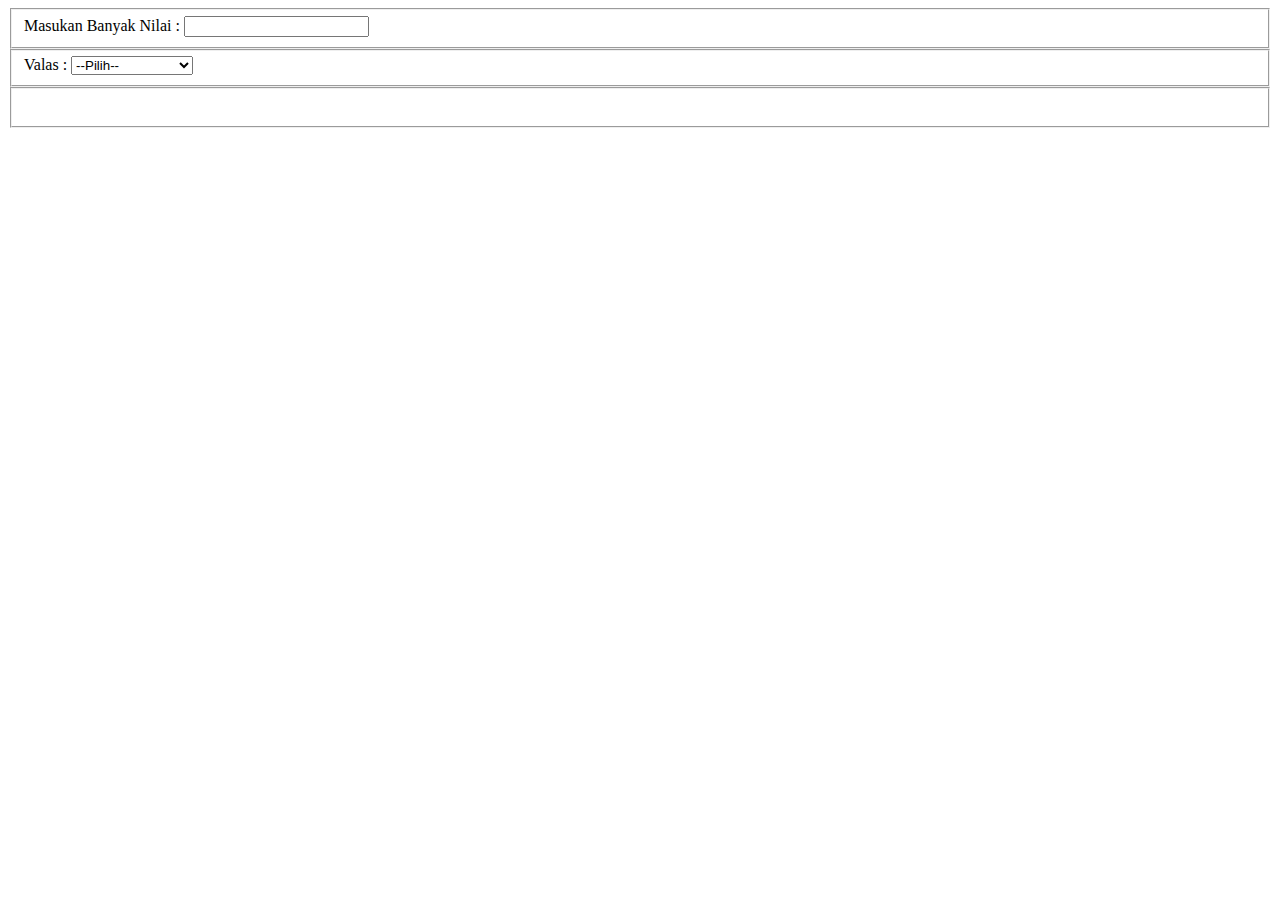
<file: Calculator/index.html>
<!DOCTYPE html>
<html lang="id">
    <head>
        <script>
            function ubah(){
                let Nilai = Number(document.getElementById("mau").value);
                let pilihan = document.getElementById("valas").value;
                let dl = Number("9915");
                let dlsg = Number("13472");
                let rm = Number("874");
                let yj = Number("120");
                let eu = Number("15888");
                let ras = Number("3592");
                if (isNaN(Nilai)) {
                    alert('isi kalkulator dengan angka!');
                }else{
                    if (pilihan == "dollar"){
                        hasil = Nilai * dl;
                        document.getElementById("hasil").innerHTML = hasil +" Rupiah";
                    }
                    if (pilihan == "dollarsg"){
                        hasil = Nilai * dlsg;
                        document.getElementById("hasil").innerHTML = hasil +" Rupiah";
                    }
                    if (pilihan == "rmal"){
                        hasil = Nilai * rm;
                        document.getElementById("hasil").innerHTML = hasil +" Rupiah";
                    }
                    if (pilihan == "yenj"){
                        hasil = Nilai * yj;
                        document.getElementById("hasil").innerHTML = hasil +" Rupiah";
                    }
                    if (pilihan == "euro"){
                        hasil = Nilai * eu;
                        document.getElementById("hasil").innerHTML = hasil +" Rupiah";
                    }
                    if (pilihan == "riyal"){
                        hasil = Nilai * ras;
                        document.getElementById("hasil").innerHTML = hasil +" Rupiah";
                    }
                }
            }
        </script>
    </head>
    <body>
        <form id="frm1">
            <fieldset>
                <label>Masukan Banyak Nilai : </label>
                <input type="text" id="mau" value="" onchange="ubah()">
            </fieldset>
            <fieldset>
                <label>Valas : </label>
                <select id="valas" onchange="ubah()">
                    <option>--Pilih--</option>
                    <option value="dollar" id="dollar">Dollar US</option>
                    <option value="dollarsg" id="dollarsg">Dollar Singapore</option>
                    <option value="rmal" id="rmal">Ringgit Malaysia</option>
                    <option value="yenj" id="yenj">Yen Jepang</option>
                    <option value="euro" id="euro">Euro</option>
                    <option value="riyal" id="riyal">Riyal Arab Saudi</option>
                </select>
            </fieldset>
            <fieldset>
                <h4 id="hasil"></h4>
            </fieldset>
        </form>
    </body>
</html>
</file>
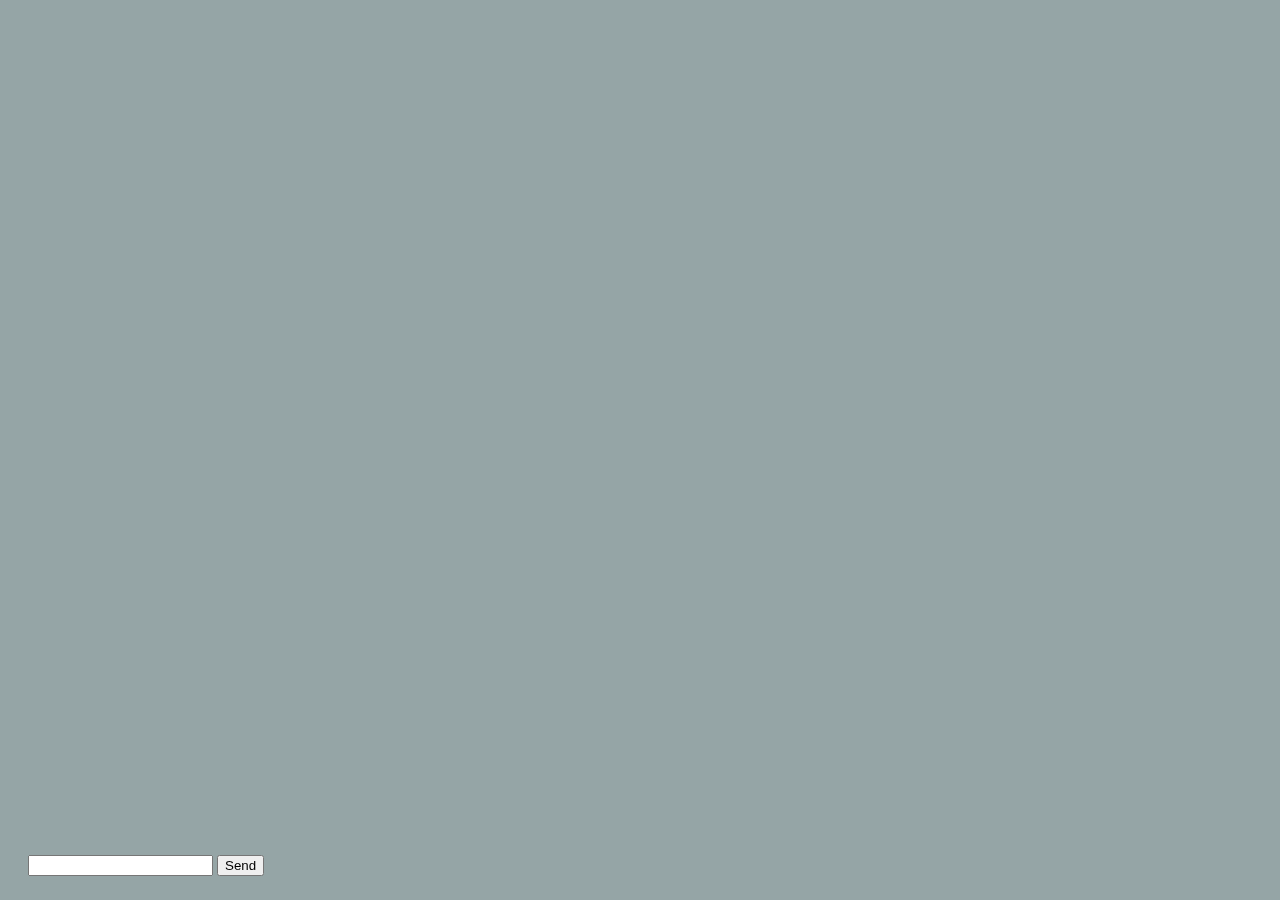
<file: Chatbox/index.html>
<!DOCTYPE html>
<html lang="en">
<head>
    <title>Document</title>
    <link rel="stylesheet" href="style.css">
    <script type="text/javascript">
        function teks() {
            let pesan = document.getElementById("input_teks").value;
            document.getElementById("chat_box").innerHTML += pesan + "<br/>";
            document.getElementById("input_teks").value = "";
            return false;
        }
    </script>
</head>
<body>
    <div id="chat_box" class="chat-box">
        <div class="chat-text">
            <form method="REQUEST" onsubmit="return teks();">
                <input id="input_teks" type="text" name="inp">
                <button type="submit" onclick="return teks();">Send</button>
            </form>
        </div>
    </div>
</body>
</html>
</file>
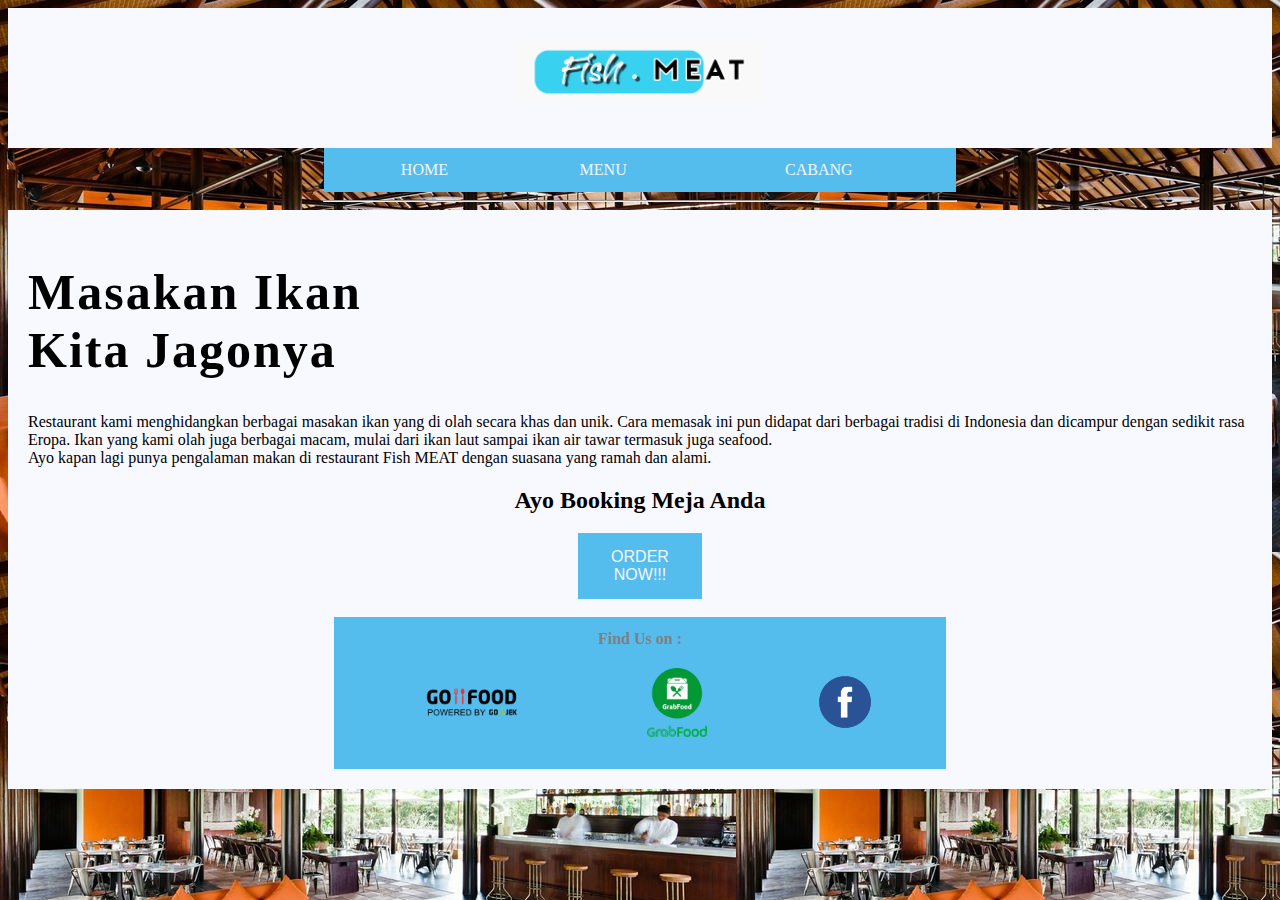
<file: Mylanding/index.html>
<!DOCTYPE html>
<html lang="en">
<head>
    <meta charset="UTF-8">
    <meta name="viewport" content="width=device-width, initial-scale=1.0">
    <title>Fish MEAT</title>
    <link rel="stylesheet" href="landing.css">
    <style>
        body {
            background-image: url("img/bg2.jpg");
        }
    </style>
</head>
<body>
     <div class="header">
            <header>
                <h1>
                    <img src="img/logo1.png" alt="logo" width="250px"/>
                </h1>
            </header>
     </div>
    
    
    <div class="nav">
        <table>
            <tr>
                <td><a href="">Home</a></td>
                <td><a href="menu.html">Menu</a></td>
                <td><a href="cabang.html">Cabang</a></td>
            </tr>
        </table>
    </div>
    <hr>

    <div class="page">
        <h1>
            Masakan Ikan<br/>Kita Jagonya
        </h1>
        
        <p>
            Restaurant kami menghidangkan berbagai masakan ikan yang di olah secara khas dan unik.
            Cara memasak ini pun didapat dari berbagai tradisi di Indonesia dan dicampur dengan sedikit rasa Eropa. Ikan yang kami olah juga berbagai macam, mulai dari ikan laut sampai ikan air tawar termasuk juga seafood. <br/>
            Ayo kapan lagi punya pengalaman makan di restaurant Fish MEAT dengan suasana yang ramah dan alami.
        </p>
       
        <h2 style="text-align: center;">
            Ayo Booking Meja Anda
        </h2>
        
        <button type="submit"><a href="table.html">ORDER NOW!!!</a></button>
        <br/>
        <br/>
        <div class="footer-info-table">
            <table>
                <tr>
                    <th colspan="4">Find Us on :</th>
                </tr>
                <tr>
                    <td>
                        <img src="img/Gofood.png" alt="gofood" width="100px">
                    </td>
                    <td>
                        <img src="img/GrabFood.png" alt="grab" width="60px">
                    </td>
                    <td>
                        <img src="img/facebook.png" alt="facebook" width="70px">
                    </td>
                </tr>
            </table>
        </div>
    </div>
</body>
</html>
</file>
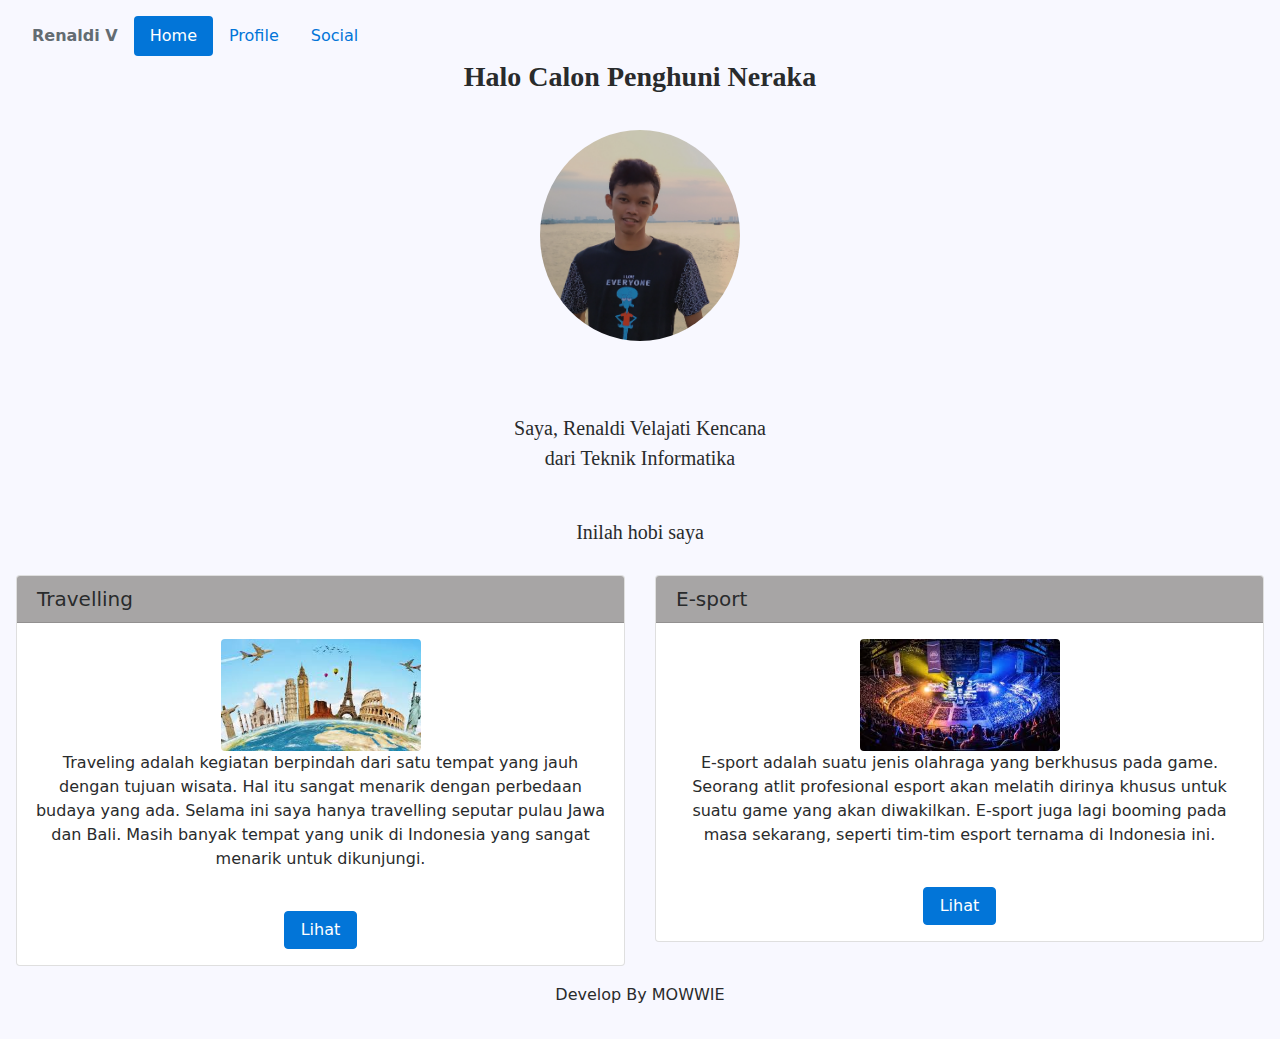
<file: Tugas Praktikum 9/src/index.html>
<!DOCTYPE html>
<html lang="en">
  <head>
    <meta charset="utf-8">
    <meta http-equiv="X-UA-Compatible" content="IE=edge">
    <meta name="viewport" content="width=device-width, initial-scale=1">

    <title>Praktikum 9</title>

    <meta name="description" content="Source code generated using layoutit.com">
    <meta name="author" content="LayoutIt!">

    <link href="css/bootstrap.min.css" rel="stylesheet">
    <link href="css/style.css" rel="stylesheet">

  </head>
  <body>

    <div class="container-fluid">
	<div class="row">
		<div class="col-md-12">
			<ul class="nav nav-pills">
				<li class="nav-item">
					<a class="nav-link disabled" href="#" style="font-weight: bold;">Renaldi V</a>
				</li>
				<li class="nav-item">
					<a class="nav-link active" href="#">Home</a>
				</li>
				<li class="nav-item">
					<a class="nav-link" href="#">Profile</a>
				</li>
				<li class="nav-item">
					<a class="nav-link" href="#">Social</a>
				</li>
			</ul>
		</div>
	</div>
	<div class="row">
		<div class="col-md-12">
			<p class="mb-0">Halo Calon Penghuni Neraka</p>
				<div class="col-sm">
					<img src="img/saya.jpg" width="200px" class="img-fluid rounded-circle" alt="fotosaya"/>
				</div>
				<p class="mb-1">
				Saya, Renaldi Velajati Kencana</br>dari Teknik Informatika
			</p>
		</div>
	</br>
		<div class="col-md-12">
			<p class="mb-1">
				Inilah hobi saya
			</p>
		</div>
	</div>
</br>
	<div class="row">
		<div class="col-md-6">
			<div class="card">
				<h5 class="card-header">
					Travelling
				</h5>
				<div class="card-body">
					<img src="img/img.jpeg" class="img-fluid rounded" width="200px" alt="travelglobe">
				</br>
					<p class="card-text">
						Traveling adalah kegiatan berpindah dari satu tempat yang jauh dengan tujuan wisata. Hal itu sangat menarik dengan perbedaan budaya yang ada. Selama ini saya hanya travelling seputar pulau Jawa dan Bali. Masih banyak tempat yang unik di Indonesia yang sangat menarik untuk dikunjungi.
					</p>
				</br>
				<a class="btn btn-primary" href="https://www.azwisata.com/2015/12/tempat-wisata-di-indonesia.html" target="_blank" role="button">Lihat</a>
				</div>
			</div>
		</div>
		<div class="col-md-6">
			<div class="card">
				<h5 class="card-header">
					E-sport
				</h5>
				<div class="card-body">
					<img src="img/img2.jpeg" class="img-fluid rounded" width="200px" alt="The International DOTA">
					<p class="card-text">
						E-sport adalah suatu jenis olahraga yang berkhusus pada game. Seorang atlit profesional esport akan melatih dirinya khusus untuk suatu game yang akan diwakilkan. E-sport juga lagi booming pada masa sekarang, seperti tim-tim esport ternama di Indonesia ini.
					</p>
				</br>
				<a class="btn btn-primary" href="https://games.grid.id/read/152272188/ini-5-tim-esport-terbaik-di-indonesia-dan-segudang-prestasinya?page=all" target="_blank" role="button">Lihat</a>
				</div>
			</div>
		</div>
	</div>
	<div class="row">
		<div class="col-md-12">
		</div>
	</div>
	<footer class="bg-light text-center text-lg-start">
		<div class="text-center p-3">
		  Develop By MOWWIE
		</div>
	  </footer>
	  


    <script src="js/jquery.min.js"></script>
    <script src="js/bootstrap.min.js"></script>
    <script src="js/scripts.js"></script>
  </body>
</html>
</file>
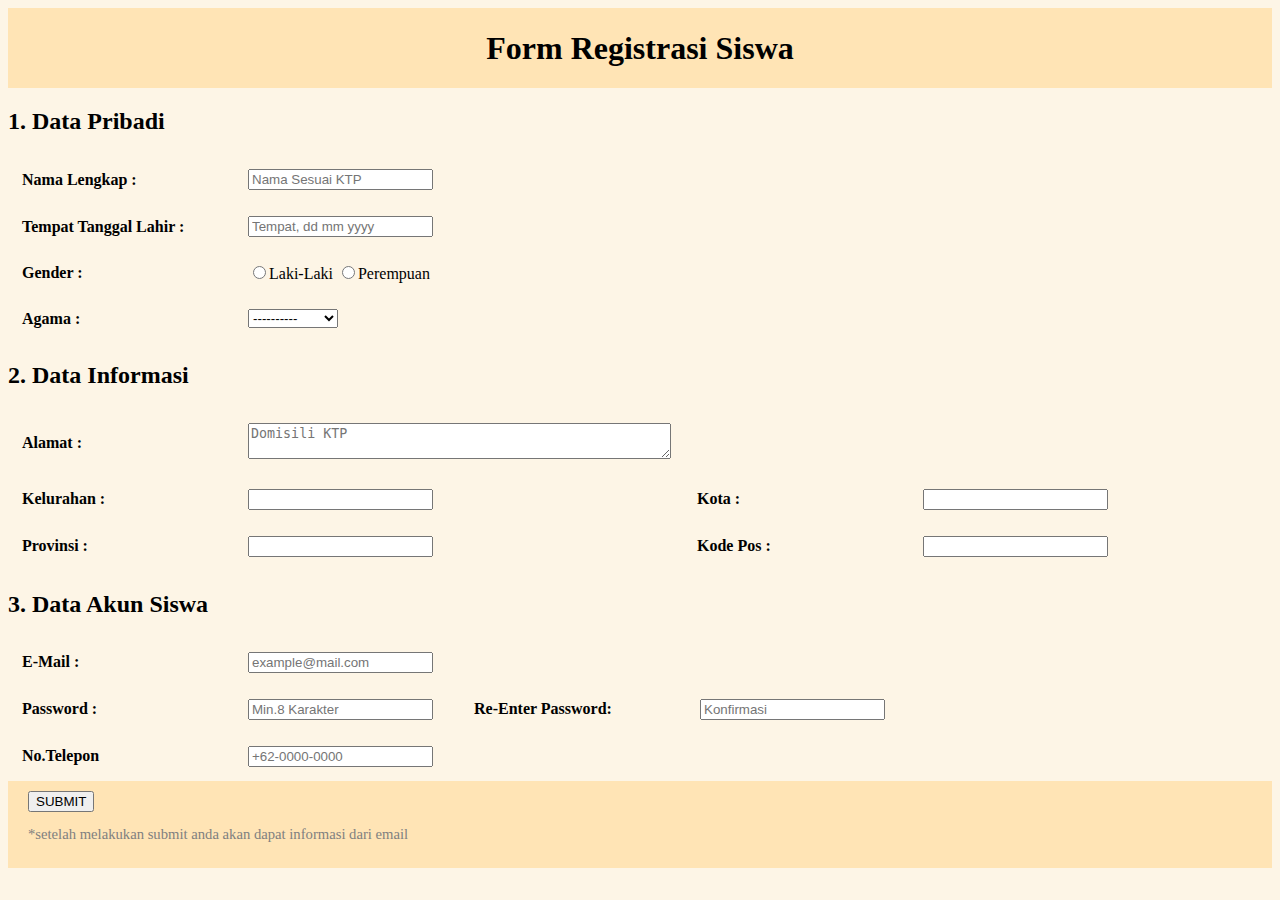
<file: Form/form.html>
<!DOCTYPE html>
<html lang="en">
<head>
    <meta charset="UTF-8">
    <meta name="viewport" content="width=device-width, initial-scale=1.0">
    <title>Form Registrasi</title>
    <link rel="stylesheet"  href="style.css"/>
</head>
<body>
    <header class="pack">
        <h1>
            Form Registrasi Siswa
        </h1>
    </header>

    <div class="data-pribadi">
        <h2>
            1. Data Pribadi
        </h2>
        <div class="form-isian">
            <table>
                <tr>
                    <td>
                        <label>Nama Lengkap      :</label>
                        
                    </td>   
                
                    <td>    
                        <input id="nama" type="text" 
                                required placeholder="Nama Sesuai KTP">
                    </td>
                </tr>
                <tr>
                    <td>
                        <label>Tempat Tanggal Lahir : </label>
                    </td>
                    <td>                         
                        <input id="ttl" type="text"
                                required placeholder="Tempat, dd mm yyyy">
                    </td>
                </tr>
                <tr>
                    <td>
                        <label>Gender :</label>
                    </td>
                    <td>
                        <input type="radio" name="jk" value="Laki-laki"/>Laki-laki
                        <input type="radio" name="jk" value="Perempuan"/>Perempuan
                    </td>

                </tr>
                <tr>
                    <td>
                        <label>Agama :</label>
                    </td>
                    <td>
                        <select name="agama" >
                            <option value=" ">----------</option>
                            <option value="Islam">Islam</option>
                            <option value="Katolik">Katolik</option>
                            <option value="Protestan">Protestan</option>
                            <option value="Hindu">Hindu</option>
                            <option value="Buddha">Buddha</option>
                            <option value="Konghuchu">Konghuchu</option>
                        </select>
                    </td>
                </tr>
            </table>
            <h2>
                2. Data Informasi
            </h2>

            <table>
                <tr>
                    <td>
                        <label>Alamat :</label>
                    </td>
                    <td>
                        <textarea name="alamat" cols="50" rows="2" placeholder="Domisili KTP"></textarea>
                    </td>
                </tr>
                <tr>
                    <td>
                        <label>Kelurahan :</label>
                    </td>
                    <td>
                        <input id="kelurahan" type="text"
                            required >
                            
                    </td>
                    <td>
                        <label> Kota :</label>
                    </td>
                    <td>
                        <input id="kota" type="text"
                            required>
                    </td>
                </tr>
                <tr>
                    <td>
                        <label>Provinsi :</label>
                    </td>
                    <td>
                        <input id="provinsi" type="text"
                            required>
                    </td>
                    <td>
                        <label>Kode Pos : </label>
                    </td>
                    <td>
                        <input id="kode-pos" type="number">
                            
                    </td>
                </tr>
            </table>

            <h2>
                3. Data Akun Siswa
            </h2>

            <table>
                <tr>
                    <td>
                        <label>E-mail :</label>
                    </td>
                    <td>
                        <input id="email" type="email"
                            required placeholder="example@mail.com">
                    </td>
                </tr>
                <tr>
                    <td>
                        <label>Password :</label>
                    </td>
                    <td>
                        <input id="password" type="password"
                            required placeholder="Min.8 Karakter">
                    </td>
                    <td>
                        <label>Re-Enter Password: </label>
                    </td>
                    <td>
                        <input type="password" placeholder="Konfirmasi">
                    </td>
                </tr>
                <tr>
                    <td>
                        <label>No.Telepon</label>
                    </td>
                    <td>
                        <input id="no-telepon" type="number"
                            required placeholder="+62-0000-0000">
                    </td>
                </tr>
            </table>
        </div>
        <div class="tombol">
            <button type="submit">SUBMIT</button>
            <p class="notice">*setelah melakukan submit anda akan dapat informasi dari email</p>
        </div>
    </div>
        

    
    
</body>
</html>
</file>
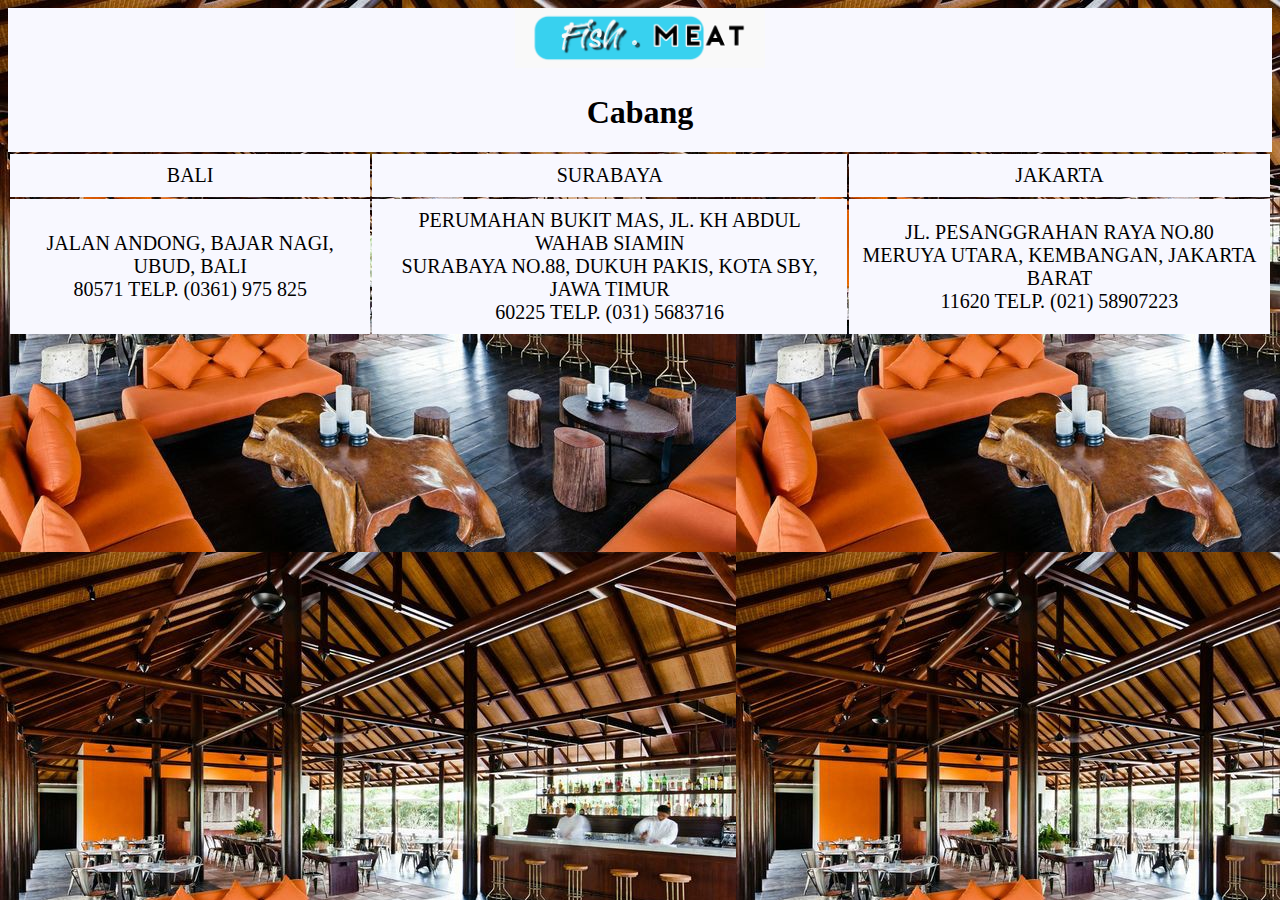
<file: Mylanding/cabang.html>
<!DOCTYPE html>
<html lang="en">
<head>
    <meta charset="UTF-8">
    <meta name="viewport" content="width=device-width, initial-scale=1.0">
    <title>Fish MEAT | Cabang</title>
    <link rel="stylesheet" href="cabang.css">
    <style>
        body {
            background-image: url("img/bg2.jpg");
        }
    </style>
</head>
<body>
    <div class="header">
        <header>
            <img src="img/logo1.png" alt="logo" width="250px">
            <h1>
                Cabang 
            </h1>
        </header>
    </div>

    <div class="list-cabang">
        <table>
            <tr>
                <td>Bali</td>
                <td>Surabaya</td>
                <td>Jakarta</td>
            </tr>
            <tr>
                <td>Jalan Andong, Bajar Nagi, Ubud, Bali<br/>80571 Telp. (0361) 975 825</td>
                <td>Perumahan Bukit Mas, Jl. KH Abdul Wahab Siamin<br/>Surabaya No.88, Dukuh Pakis, Kota SBY, Jawa Timur<br/>60225 Telp. (031) 5683716</td>
                <td>Jl. Pesanggrahan Raya No.80<br/>Meruya Utara, Kembangan, Jakarta Barat<br/>11620 Telp. (021) 58907223</td>
            </tr>
        </table>
    </div>
    
</body>
</html>
</file>
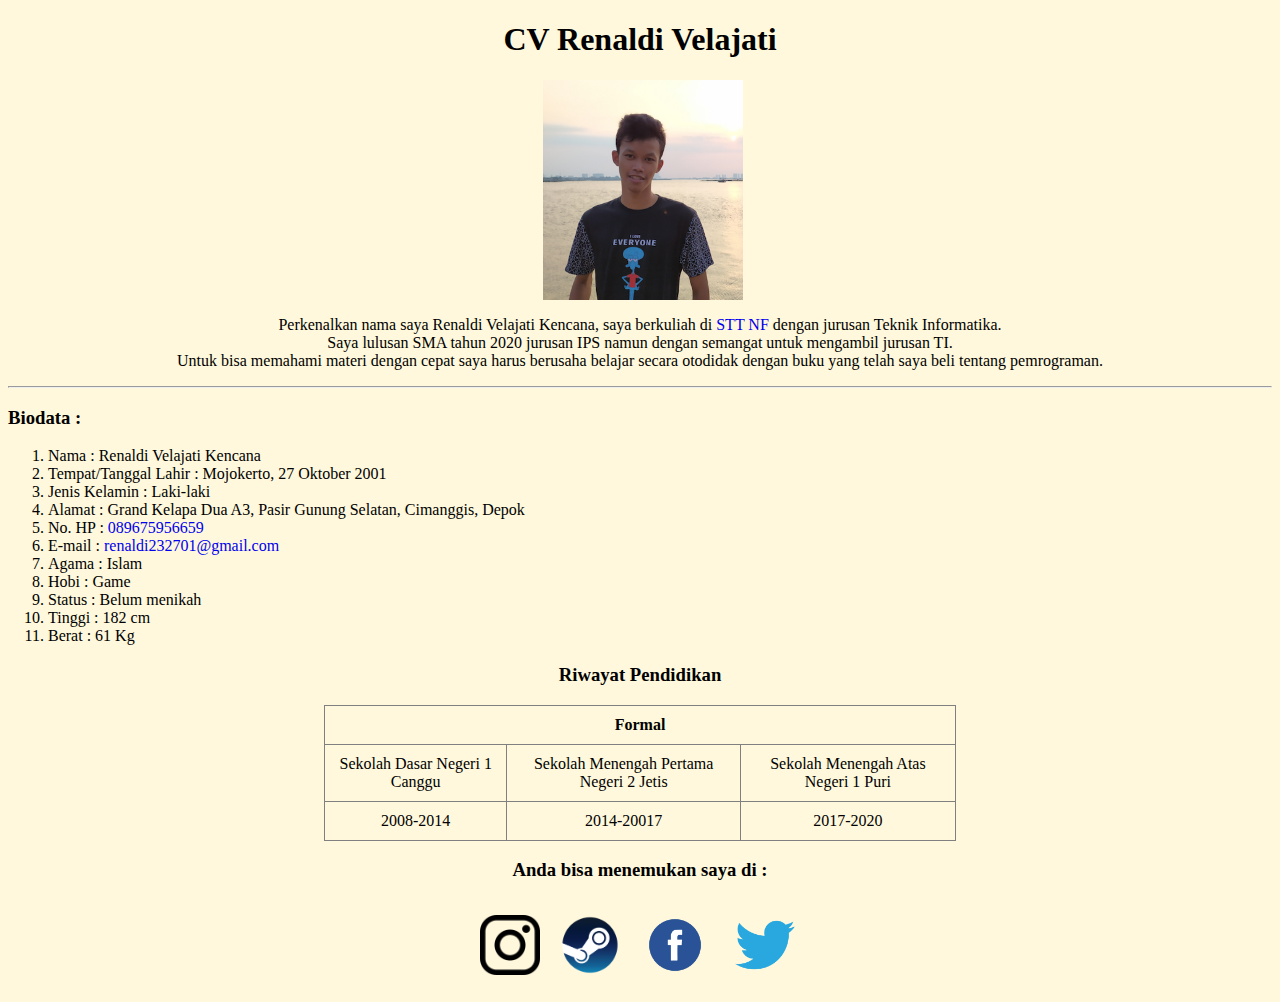
<file: Webku/CV_Renaldi_STTNF.html>
<!DOCTYPE html>
<html>
    <head>
        <title>Kenal Dengan Saya</title>
    </head>

    <body bgcolor="cornsilk">
        <h1 style="text-align: center;">CV Renaldi Velajati</h1>
            <img src="fotoku.png" width="200" height="220" style="vertical-align:middle;margin:0px 535px">

        <p style="text-align: center;">Perkenalkan nama saya Renaldi Velajati Kencana, saya berkuliah di <a href="https://nurulfikri.ac.id/" target="_blank" style="text-decoration: none;">STT NF</a> dengan jurusan Teknik Informatika.<br>
        Saya lulusan SMA tahun 2020 jurusan IPS namun dengan semangat untuk mengambil jurusan TI.<br>
        Untuk bisa memahami materi dengan cepat saya harus berusaha belajar secara otodidak dengan buku yang telah saya beli tentang pemrograman.
        </p>
   <hr>
       <h3>Biodata :</h3>
        <ol>
           <li>Nama : Renaldi Velajati Kencana</li>
           <li>Tempat/Tanggal Lahir : Mojokerto, 27 Oktober 2001</li>
           <li>Jenis Kelamin : Laki-laki</li>
           <li>Alamat : Grand Kelapa Dua A3, Pasir Gunung Selatan, Cimanggis, Depok</li>
           <li>No. HP :<a href="https://api.whatsapp.com/send?phone=6289675956659" target="_blank" style="text-decoration: none;"> 089675956659</a></li>
           <li>E-mail :<a href="mailto:renaldi232701@gmail.com" target="_blank" style="text-decoration: none;"> renaldi232701@gmail.com</a></li>
           <li>Agama : Islam</li>
           <li>Hobi : Game</li>
           <li>Status : Belum menikah</li>
           <li>Tinggi : 182 cm</li>
           <li>Berat : 61 Kg</li>
        </ol>
       <h3 style="text-align: center;">Riwayat Pendidikan</h3>
       <style>
           table, th, td {
            border-collapse:collapse;
            }
            th, td {
                padding: 10px;
            }
       </style>
        <table border="1" style="width:50%; text-align:center;margin: 0 auto">
            <tr>
                <th colspan="3">Formal</th>
            </tr>
            <tr>
               <td>Sekolah Dasar Negeri 1 Canggu</td>
               <td>Sekolah Menengah Pertama Negeri 2 Jetis</td>
               <td>Sekolah Menengah Atas Negeri 1 Puri</td>
             </tr>
            <tr>
               <td>2008-2014</td>
               <td>2014-20017</td>
               <td>2017-2020</td>
            </tr>
        </table>

        <h3 style="text-align: center;">Anda bisa menemukan saya di :</h3>

            <table style="margin: 0 auto;"> 
                <tr>
                    <td> <a href="https://www.instagram.com/rererenal_/" target="_blank"><img src="instagram-logo.png" width="60" height="60"></a></td>
                    <td> <a href="https://steamcommunity.com/id/phetrick/" target="_blank"><img src="steam logo.png" widht="60" height="60"></a></td>
                    <td> <a href="https://www.facebook.com/rere.renaldi.355" target="_blank>"><img src="facebook.png" width="70" height="70"></a></td>
                    <td> <a href="https://twitter.com/rererenal_?s=08" target="_blank"><img src="twitter.png" width="70" height="70"></a></td>
                </tr>
       
       
        </table>














    </body>


</html>
</file>
<file: Chatbox/style.css>
body{
    height: 100%;
    background: #95a5a6;
}
.chat-box{
    position: relative;
    right: 10px;
    left: 20px;
    bottom: 0px;
    background: white;
    width: 300px;
    
}
.chat-text{
    position: fixed;
    bottom: 0px;
    height: 45px;
    width: inherit;
}
</file>
<file: Mylanding/landing.css>
header {
    padding: 0.01em 16px;
    text-align: center;
    background-color: ghostwhite;
}
body {
    font-family: Georgia, 'Times New Roman', Times, serif;
}

table {
    margin: 0 auto;
    text-align: center;
    background-color: #55bdee; 
    padding: 10px;
    width: 50%;
}

a {
    text-decoration: none;
    text-transform: uppercase;
    color: whitesmoke;
}

.page {
    background-color: ghostwhite;
    width: auto;
    height: auto;
    padding: 20px;
}

hr {
    width: 50%;
    text-align: center;
    
}

h1 {
    font-size: 50px;
    letter-spacing: 2px;
}


button {
    background-color: #55bdee; 
    border: none;
    color: white;
    padding: 15px 32px;
    text-align: center;
    margin: 0 550px;
    text-decoration: none;
    display: inline-block;
    font-size: 16px;
}

.footer-info-table, th{
    color: grey;  
}
</file>
<file: Tugas Praktikum 9/src/css/style.css>
.nav{
    background-color: ghostwhite;
    align-items: center;
    
}

.container-fluid {
    background: 2em;
    background-color: ghostwhite;
    padding: 1em;
    padding-top: 1em;
}


.mb-0 {
    text-align: center;
    font-size: 28px;
    font-family: 'Times New Roman', Times, serif;
    font-weight: bold;
}

.mb-1 {
    text-align: center;
    font-size: 20px;
    font-family: 'Times New Roman', Times, serif;
    margin-bottom: auto;
    margin-top: 2em;
}

.col-sm {
    text-align: center;
    padding: 2em;
}

.card-header {
    background-color: rgb(167, 165, 165);
}

.card-body {
    padding: 1em;
    text-align: center;
}
</file>
<file: Form/style.css>
body {
    font-family: Georgia, serif;
    background-color: oldlace;
}

header {
    text-align: center;
    background-color: moccasin;  
    
}

.pack {
    padding: 0.01em 16px;
}

.data-pribadi {
    text-transform: capitalize;
}

h2 {
   font-weight: bold; 
}

label {
    font-weight: bold;
}

.form-isian ol li {
    list-style: none;
    
}

th, td {
    padding: 12px;
    width: 200px;
}

.tombol {
    background: moccasin;
    color: black;
    padding:10px 20px;
    text-decoration:none;
    font-size:11pt;
}

.notice {
    color: grey;
    text-transform: lowercase;
}
</file>
<file: Mylanding/cabang.css>
header {
    padding: 0.01em 16px;
    text-align: center;
    background-color: ghostwhite;
}
body {
    font-family: Georgia, 'Times New Roman', Times, serif;
}

.list-cabang {
    text-align: center;
}

table {
    text-align: center;
    width: 100%;
}

td {
    background-color:ghostwhite;
    font-size: 20px;
    text-transform: uppercase;
    padding: 10px;

}
</file>
